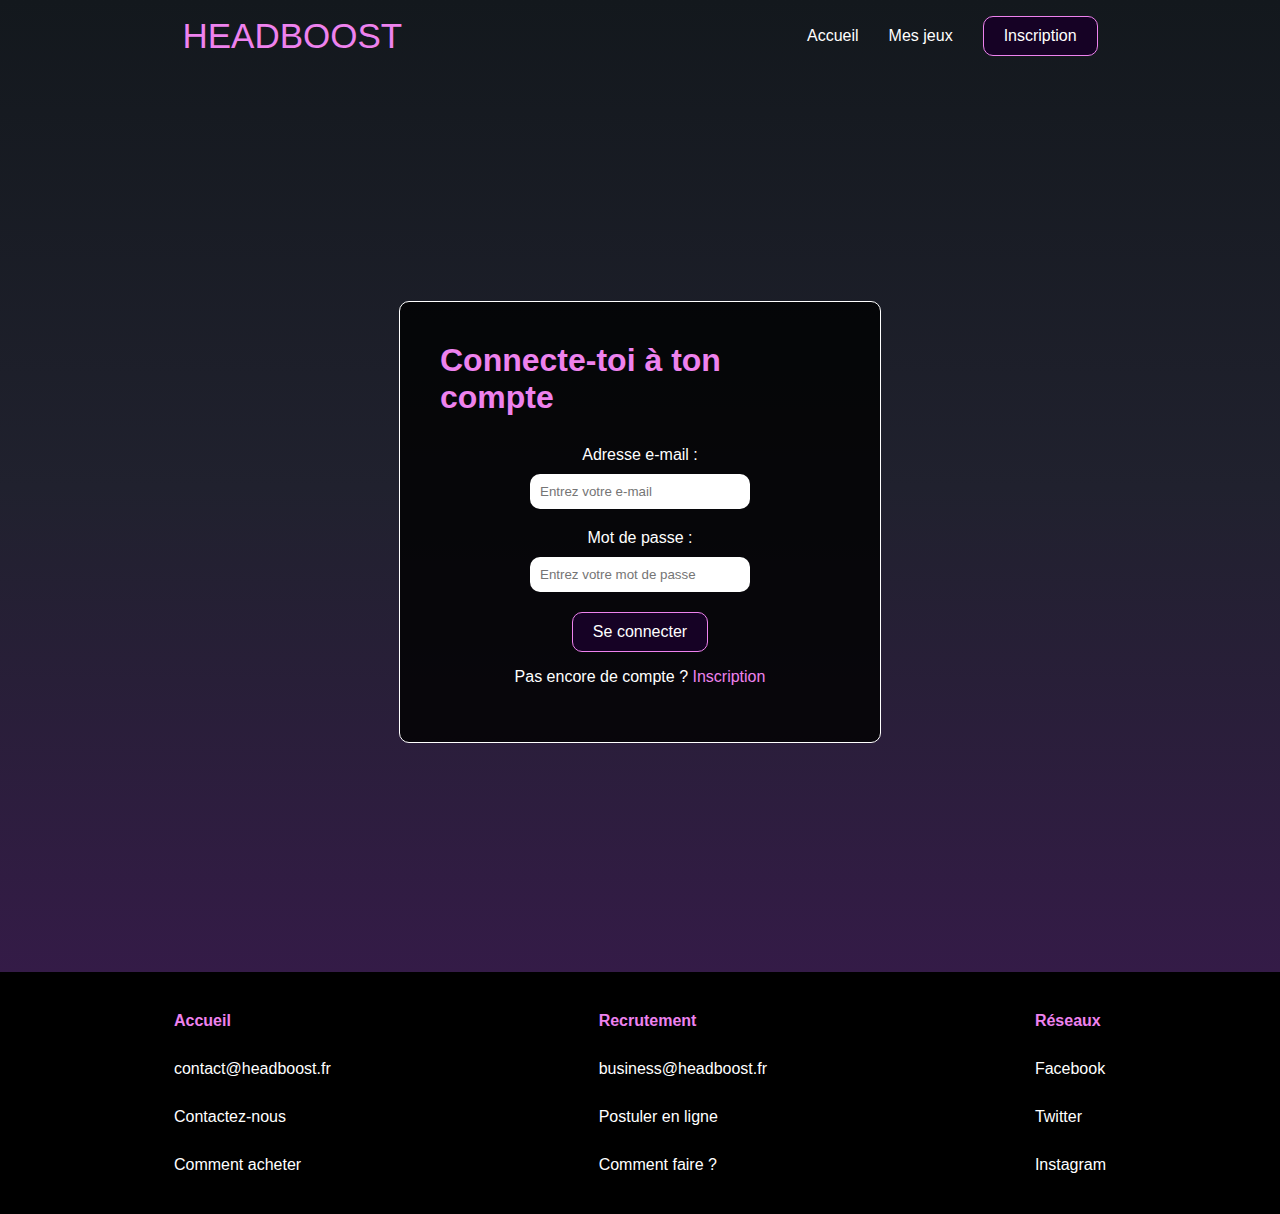
<file: pages/connexion.html>
<!DOCTYPE html>
<html lang="fr">
<head>
    <meta charset="UTF-8">
    <meta name="viewport" content="width=device-width, initial-scale=1.0">
    <title>Page de Connexion</title>
    <link rel="stylesheet" href="../index.css"> 
</head>
<body>

    <div class="header">
        <div class="navbar">
            <h1>HEADBOOST</h1>
            <button class="burger" onclick="toggleMenu()">☰ </button>
            <ul class="menu">
                <li><a href="index.html">Accueil</a></li>
                <li><a href="jeux.html">Mes jeux</a></li>
                <button><a href="inscription.html">Inscription</a></button>

            </ul>
        </div>
        <div class="section-connexion">
            <div class="connexion">
            <h1>Connecte-toi à ton compte</h1>
            <form id="connexionForm">
                <label for="email">Adresse e-mail :</label>
                <input type="email" id="email" name="email" placeholder="Entrez votre e-mail" required>
                <label for="password">Mot de passe :</label>
                <input type="password" id="password" name="password" placeholder="Entrez votre mot de passe" required>
                <div id="error-message" style="color: red; display: none;"></div>
                <button type="submit">Se connecter</button>
                <p>Pas encore de compte ? <a href="inscription.html">Inscription</a></p>
            </form>
        </div>
        </div>
    </div>

    <div class="footer">
        <div class="footermaman">
            <li>Accueil </li>
            <li>contact@headboost.fr</li>
            <li>Contactez-nous</li>
            <li>Comment acheter</li>
        </div>

        <div class="footermaman">
            <li>Recrutement</li>
            <li>business@headboost.fr</li>
            <li>Postuler en ligne</li>
            <li>Comment faire ?</li>
        </div>

        <div class="footermaman">
            <li>Réseaux</li>
            <li>Facebook</li>
            <li>Twitter</li>
            <li>Instagram</li>
        </div>
    </div>

    <script src="../index.js"></script> 
</body>
</html>
</file>
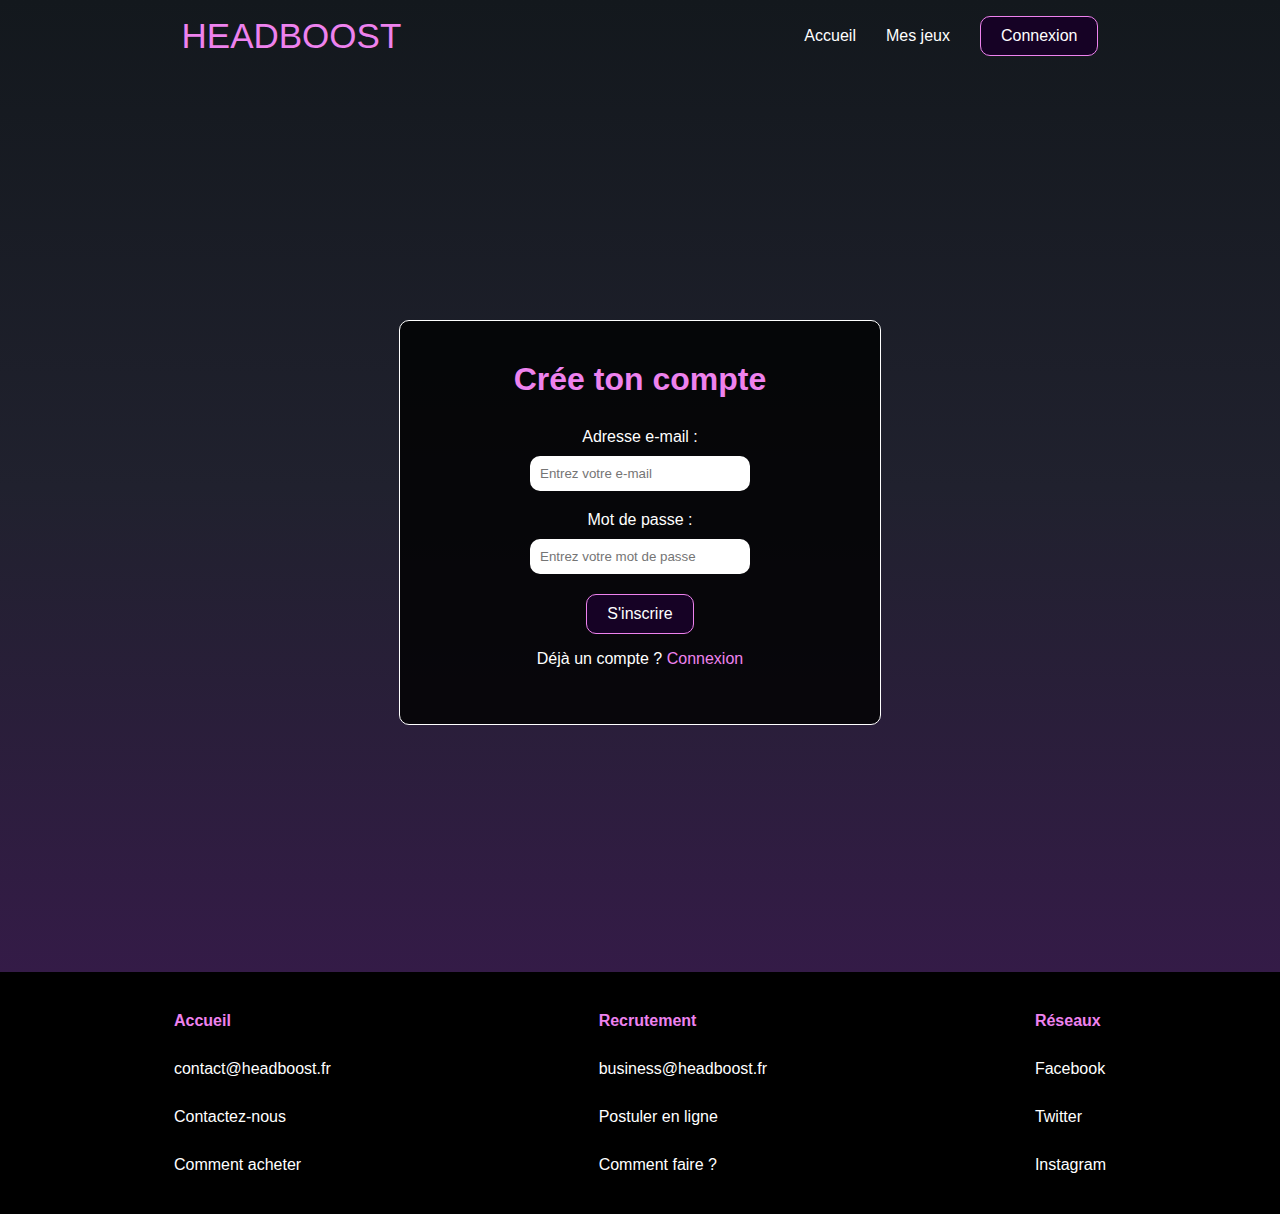
<file: pages/inscription.html>
<!DOCTYPE html>
<html lang="fr">
<head>
    <meta charset="UTF-8">
    <meta name="viewport" content="width=device-width, initial-scale=1.0">
    <title>Page d'inscription</title>
    <link rel="stylesheet" href="../index.css"> 
</head>
<body>

    <div class="header">
        <div class="navbar">
            <h1>HEADBOOST</h1>
            <button class="burger" onclick="toggleMenu()">☰ </button>
            <ul class="menu">
                <li><a href="index.html">Accueil</a></li>
                <li><a href="jeux.html">Mes jeux</a></li>
                <button><a href="connexion.html">Connexion</a></button>
            </ul>
        </div>
        <div class="section-connexion">
            <div class="connexion">
                <h1>Crée ton compte</h1>
                <form id="inscriptionForm">
                    <label for="email">Adresse e-mail :</label>
                    <input type="email" id="email" name="email" placeholder="Entrez votre e-mail" required>
                    <label for="password">Mot de passe :</label>
                    <input type="password" id="password" name="password" placeholder="Entrez votre mot de passe" required>
                    <div id="error-message" style="color: red; display: none;"></div>
                    <button type="submit">S'inscrire</button>
                    <p>Déjà un compte ? <a href="connexion.html">Connexion</a></p>
                </form> 
        </div>
        </div>
    </div>

    <div class="footer">
        <div class="footermaman">
            <li>Accueil </li>
            <li>contact@headboost.fr</li>
            <li>Contactez-nous</li>
            <li>Comment acheter</li>
        </div>

        <div class="footermaman">
            <li>Recrutement</li>
            <li>business@headboost.fr</li>
            <li>Postuler en ligne</li>
            <li>Comment faire ?</li>
        </div>

        <div class="footermaman">
            <li>Réseaux</li>
            <li>Facebook</li>
            <li>Twitter</li>
            <li>Instagram</li>
        </div>
    </div>
    <script src="../index.js"></script> 
</body>
</html>
</file>
<file: index.css>
.navbar{
    display: flex;
    align-items: center;
    justify-content: space-around;
}
.burger{
    display: none;
}
.menu{
    display:flex;
}

ul{
    display: flex;
    list-style: none;
    gap: 30px;
    align-items: center;

}

body{
    font-family: 'Poppins', sans-serif;
    color: white;
    margin: 0;
    padding: 0;
    box-sizing: border-box;
}

.header{
    background: linear-gradient(#13181d, #20212e, #341b47)   ;

}
.navbar h1{
    all: unset;
    color: violet;
    font-family: 'Poppins', sans-serif;
    font-size: 35px;
}
.navbar ul button {
    background-color: #160225;
    color: white;
    padding: 10px 20px;
    border-radius: 10px;
    border: 1px solid violet;
    cursor: pointer;
    font-size: 1rem;
    transition: all 0.3s ease-in-out;
}
.navbar ul button:hover {
    color: #160225;
    background-color: violet;
    border: 1px solid violet;
}
a{
    text-decoration: none;
    color: white;
}

.divgauche img{
    width: 150px;
    height: 150px;
    cursor: pointer;

}

.divdroite img{
    width: 70%;
}

.divgauche {
   width: 50%;
}

.divdroite {
    width: 50%;
    display: flex;
    justify-content: center;
        align-items: start;

}

.section1{
    display: flex;
    justify-content: space-around;
    padding: 40px;
}
.section1 button{
    color: #160225;
    background-color: violet;
    border: 1px solid violet;
   
    padding: 10px 20px;
    border-radius: 10px;
    cursor: pointer;
    font-size: 1rem;
    transition: all 0.3s ease-in-out;
}
.section1 button:hover {
    background-color: #160225;
    color: white;
    border: 1px solid violet;
}
.images{
    display: flex;
    gap: 10px;
    margin-top: 2rem;
}

.image {
   background-color: #333c45;
   border-radius: 10px;
   padding: 1rem;
   transition: all 0.3s ease-in-out;
}
.image:hover{
    filter: brightness(50%); 
    transform: scale(1.1);
}
.section2{
    display: flex;
    justify-content: space-around;
    padding: 40px;
    background-color: #02101d;
    align-items: center;
}

.section2 h1{
    font-size: 3rem;
}

.footer{
    background-color: #000000;
    display: flex;
    justify-content: space-around;
    padding: 40px;
    align-items: center;
}

li{
   list-style: none;
}
.gauche p:first-of-type{
    color: violet;
}
.section2 button {
    background-color: #160225;
    color: white;
    padding: 10px 20px;
    border-radius: 10px;
    border: 1px solid violet;
    cursor: pointer;
    font-size: 1rem;
    transition: all 0.3s ease-in-out;
}
.section2 button:hover {
    color: #160225;
    background-color: violet;
    border: 1px solid violet;
}
.droite {
    width: 50%;
    display: flex;
    justify-content: center;
        align-items: start;
}

.footer div {
    display: flex;
    flex-direction: column;
    gap: 30px;
}

.footermaman li:first-of-type {
    color: violet;
    font-weight: bold;
}

@media (max-width: 900px) {

    .section1, .section2 {
        flex-direction: column;
        text-align: center;
    }
    .images,.divdroite img, .droite img {
        scale: 0.7;
    }

    .divgauche, .divdroite {
        width: 100%;
        display: flex;
        flex-direction: column;
        align-items: center;
    }
    

    .divdroite img {
        width: 100%; 
        max-width: 400px;
    }

    .footer {
        flex-direction: column;
        text-align: center;
        gap: 100px;
    }
    .navbar ul {
        display: none;
    }
    .burger {
        scale: 1.5;
        color: white;
        display: block;
        background: none;
        cursor: pointer;
        border: none;
        position: fixed;
        left: 20px;
        z-index: 1000;
    }

    .menu {
        display: none; 
    }
    
    .menu.active {
        display: flex; 
        position: fixed;
        top: 20px;
        left: 0;
        z-index: 1000;
        background-color: rgba(0, 0, 0, 0.8);
        flex-direction: column;
        padding: 20px;
        border-top-right-radius: 20px;
        border-bottom-right-radius: 20px;  
        border: white 1px solid;
    }
}
/* Pages connexion et inscription */
.section-connexion{
    display: flex;
    justify-content: center;
    align-items: center;
    height: 100vh;
    flex-direction: column;
}
.connexion{
    width: 400px;
    border: 1px solid white;
    padding: 40px;
    border-radius: 10px;
    background-color: rgba(0, 0, 0, 0.8);
}
.connexion h1  {
    display: flex;
    color: violet;
    font-size: 2rem;
    margin-bottom: 30px;
    margin-top: 0;
    justify-content: center;
}
.connexion form {
    align-items: center;
    display: flex;
    flex-direction: column;
}
.connexion label{
    padding-bottom: 10px;
}
.connexion input {
    padding: 10px;
    margin-bottom: 20px;
    border-radius: 10px;
    border: none;
    width: 200px;
}
.connexion button{
    background-color: #160225;
    color: white;
    padding: 10px 20px;
    border-radius: 10px;
    border: 1px solid violet;
    cursor: pointer;
    font-size: 1rem;
    transition: all 0.3s ease-in-out;
}
.connexion p a {
    color: violet;
}
.connexion button:hover {
    color: #160225;
    background-color: violet;
    border: 1px solid violet;
}
@media (max-width: 900px) {
    .section-connexion {
    height: 70vh;
    }
    .connexion {
    width: 300px;
    }
}


/*Page des jeux*/

.games {
    display: flex;
    justify-content: space-around;
    gap: 20px;
    padding: 40px;
}
.games img {
    width: 100px;
    cursor: pointer;

}
</file>
